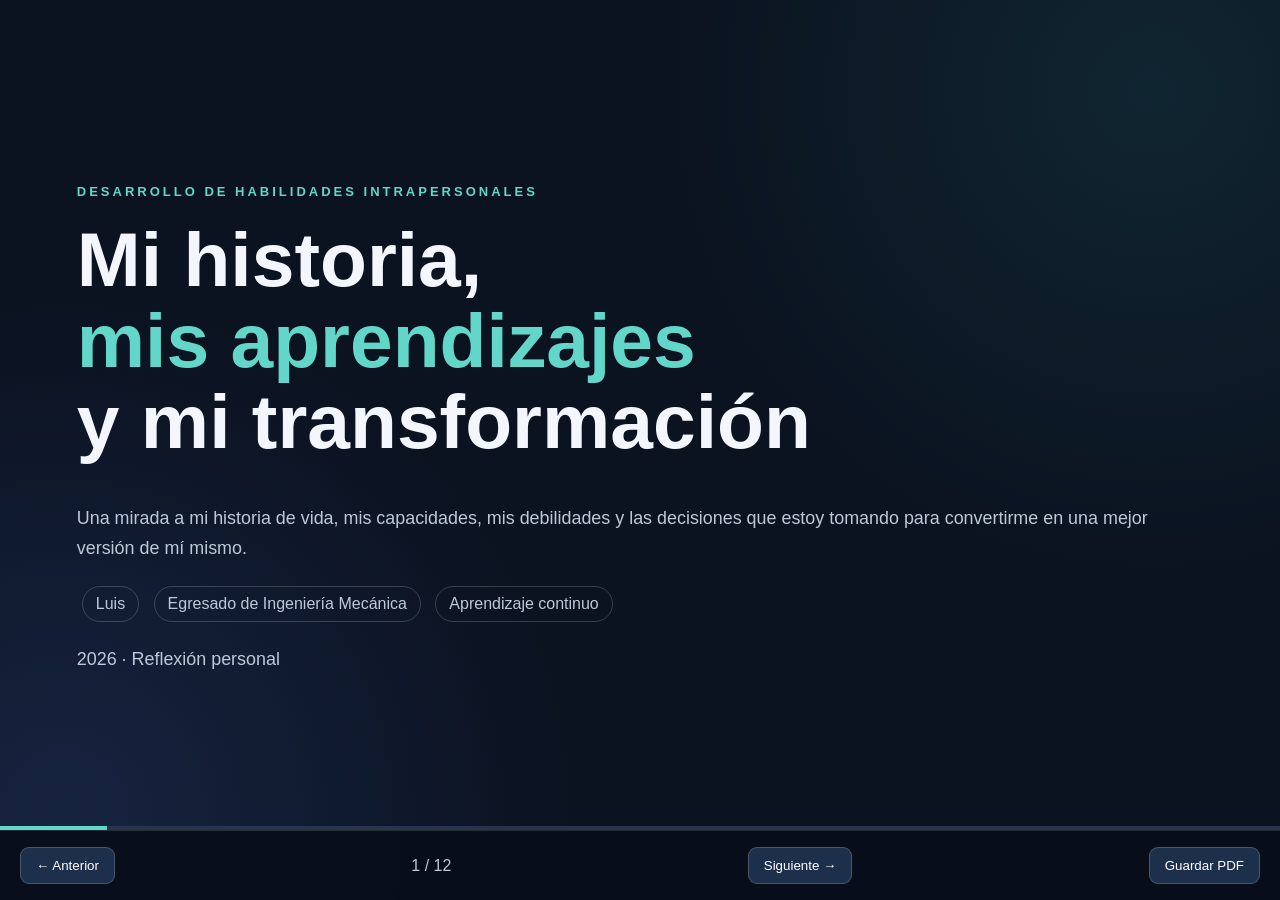
<file: MoodWise_Project-main/Nuevo Documento de texto.html>
<!DOCTYPE html>
<html lang="es">
<head>
<meta charset="UTF-8">
<meta name="viewport" content="width=device-width,initial-scale=1">
<title>Mi historia y desarrollo profesional</title>
<style>
:root{
--bg:#0b1220;--panel:#17263d;--text:#f3f6fc;
--muted:#bdc9d9;--accent:#62d6c8;--blue:#8ca9ff;
}
*{box-sizing:border-box}
body{margin:0;background:var(--bg);color:var(--text);
font-family:Segoe UI,Arial,sans-serif;overflow:hidden}
.slide{
display:none;height:100vh;width:100%;padding:6vw;
padding-bottom:100px;overflow-y:auto;
background:radial-gradient(circle at 90% 10%,#17434a66,transparent 35%),
radial-gradient(circle at 5% 90%,#283e7066,transparent 35%),var(--bg)
}
.slide.active{display:flex;flex-direction:column;justify-content:center;
animation:fade .3s ease}
@keyframes fade{from{opacity:.3;transform:translateY(8px)}
to{opacity:1;transform:none}}
.kicker{color:var(--accent);font-weight:bold;letter-spacing:3px;
font-size:13px;margin-bottom:20px}
h1{font-size:clamp(40px,6vw,78px);line-height:1.05;margin:0 0 25px}
h2{font-size:clamp(30px,4vw,50px);margin:0 0 22px}
h3{color:var(--accent);margin-top:0}
p{color:var(--muted);font-size:clamp(16px,1.4vw,19px);line-height:1.65}
.accent{color:var(--accent)}
.grid{display:grid;grid-template-columns:repeat(2,1fr);
gap:16px;margin-top:15px;max-width:1150px}
.grid.three{grid-template-columns:repeat(3,1fr)}
.card{background:linear-gradient(145deg,#17263d,#20334e);
border:1px solid #ffffff20;border-radius:17px;padding:21px}
.card p{font-size:15px;margin-bottom:0}
ul{color:var(--muted);line-height:1.7;padding-left:22px}
li{margin-bottom:4px}
.quote{border-left:4px solid var(--accent);padding:12px 20px;
background:#62d6c815;border-radius:0 12px 12px 0;margin:20px 0}
.quote p{color:white;font-size:21px;margin:0}
.tag{display:inline-block;border:1px solid #ffffff30;
padding:8px 13px;border-radius:30px;margin:5px;color:var(--muted)}
.foda{display:grid;grid-template-columns:1fr 1fr;gap:13px;max-width:1150px}
.foda .card{min-height:150px}
.footer{position:fixed;bottom:0;left:0;right:0;height:70px;
display:flex;align-items:center;justify-content:space-between;
padding:0 20px;background:#080e19ee;border-top:1px solid #ffffff20}
button{background:#1d304b;color:white;border:1px solid #ffffff30;
padding:10px 15px;border-radius:9px;cursor:pointer}
button:hover{border-color:var(--accent)}
#counter{color:var(--muted)}
.progress{position:fixed;bottom:70px;height:4px;width:100%;background:#26354b}
#bar{height:100%;background:var(--accent);width:0;transition:.3s}
@media(max-width:700px){
.slide{padding:25px 20px 100px;justify-content:flex-start}
.grid,.grid.three,.foda{grid-template-columns:1fr}
.footer{padding:0 6px}
}
@media print{
body{overflow:visible}
.slide{display:flex!important;position:relative;height:auto;min-height:100vh;
page-break-after:always;background:white;color:#111}
.slide p,.slide li{color:#333}
.card{background:#f0f3f7}
.quote p{color:#111}
.footer,.progress{display:none}
}
</style>
</head>
<body>

<!-- 1. PORTADA -->
<section class="slide active">
<div class="kicker">DESARROLLO DE HABILIDADES INTRAPERSONALES</div>
<h1>Mi historia,<br><span class="accent">mis aprendizajes</span><br>y mi transformación</h1>
<p>Una mirada a mi historia de vida, mis capacidades, mis debilidades y las decisiones que estoy tomando para convertirme en una mejor versión de mí mismo.</p>
<div>
<span class="tag">Luis</span>
<span class="tag">Egresado de Ingeniería Mecánica</span>
<span class="tag">Aprendizaje continuo</span>
</div>
<p>2026 · Reflexión personal</p>
</section>

<!-- 2. QUIEN SOY -->
<section class="slide">
<div class="kicker">01 · AUTOCONOCIMIENTO</div>
<h2>¿Quién soy?</h2>
<p>Soy Luis, egresado de Ingeniería Mecánica. Me gusta la tecnología, la ciencia y aprender sobre diferentes temas. Me considero una persona inteligente, analítica y curiosa. A veces puedo llegar a obsesionarme con determinados temas cuando despiertan mi interés.</p>
<div class="grid three">
<div class="card">
<h3>Mi personalidad</h3>
<p>Soy introvertido, tímido y de pocas palabras. Prefiero observar y analizar antes de intervenir.</p>
</div>
<div class="card">
<h3>Mis capacidades</h3>
<p>Tengo facilidad para aprender rápidamente, comprender conceptos y buscar soluciones a problemas.</p>
</div>
<div class="card">
<h3>Mis valores</h3>
<p>Me considero empático, especialmente con los animales. También procuro actuar de manera práctica y responsable.</p>
</div>
</div>
<div class="quote"><p>Quiero utilizar este curso para conocerme mejor y construir una mejor versión de mí mismo.</p></div>
</section>

<!-- 3. HISTORIA -->
<section class="slide">
<div class="kicker">02 · MI HISTORIA DE VIDA</div>
<h2>Mis primeros años</h2>
<p>Nací y crecí en un pueblo joven que recién comenzaba a desarrollarse. Mi familia tenía recursos económicos limitados y, cuando era pequeño, nuestra zona todavía carecía de servicios básicos como electricidad, agua y pistas asfaltadas. Con el tiempo, estos servicios fueron llegando progresivamente.</p>
<div class="grid">
<div class="card">
<h3>Mi infancia</h3>
<p>Estudié en colegios locales relativamente cercanos a mi casa. Siempre iba caminando. Desde pequeño aprendí a leer más rápido que mis compañeros y mis profesores identificaron mi facilidad para el razonamiento matemático.</p>
</div>
<div class="card">
<h3>Mi adolescencia</h3>
<p>Disfruté mi etapa escolar, pero descubrí una dificultad: cuando las cosas resultan demasiado fáciles, uno puede acostumbrarse a no esforzarse. No desarrollé los hábitos de estudio que posteriormente necesitaría.</p>
</div>
</div>
<div class="quote"><p>Aprendí que tener facilidad para aprender no significa que siempre esté preparado para enfrentar cualquier desafío.</p></div>
</section>

<!-- 4. SUPERACION -->
<section class="slide">
<div class="kicker">03 · SUPERACIÓN PERSONAL</div>
<h2>Los retos también forman nuestro carácter</h2>
<p>Al terminar el colegio descubrí que mi preparación no era suficiente para ingresar a una universidad pública. Fue una experiencia que me hizo comprender las consecuencias de no haber desarrollado hábitos de estudio.</p>
<div class="grid three">
<div class="card">
<h3>El primer reto</h3>
<p>Reconocer que necesitaba mejorar mi preparación académica y dedicar más esfuerzo.</p>
</div>
<div class="card">
<h3>La decisión</h3>
<p>Estudié durante un año en una academia para fortalecer mis conocimientos.</p>
</div>
<div class="card">
<h3>El resultado</h3>
<p>Logré ingresar a Ingeniería Mecánica en la Universidad Nacional de San Agustín, una oportunidad importante considerando las posibilidades económicas de mi familia.</p>
</div>
</div>
<div class="quote"><p>Esta experiencia me enseñó que la capacidad necesita disciplina para convertirse en resultados.</p></div>
</section>

<!-- 5. EXPERIENCIAS PERSONALES -->
<section class="slide">
<div class="kicker">04 · EXPERIENCIAS QUE ME DEFINEN</div>
<h2>Más allá de los estudios</h2>
<div class="grid three">
<div class="card">
<h3>Empatía</h3>
<p>Rescato gatos de la calle y procuro ayudarlos. En ocasiones, esta decisión ha afectado mis finanzas personales, pero considero importante actuar con empatía hacia los animales.</p>
</div>
<div class="card">
<h3>Emprendimiento</h3>
<p>Abrí un pequeño negocio junto a mi padre. Esta experiencia me permitió conocer otras responsabilidades y la importancia de trabajar para sacar adelante un proyecto.</p>
</div>
<div class="card">
<h3>Desarrollo profesional</h3>
<p>Conseguí un trabajo relacionado con mi carrera poco después de egresar. Esto me permitió aplicar conocimientos de Ingeniería en situaciones reales.</p>
</div>
</div>
<p>Estas experiencias muestran que mi desarrollo no se ha limitado al ámbito académico. También he aprendido mediante el trabajo, la familia, las decisiones personales y las responsabilidades que he asumido.</p>
</section>

<!-- 6. COMO SOY PROFESIONAL -->
<section class="slide">
<div class="kicker">05 · MI ROL COMO PROFESIONAL</div>
<h2>Cómo mi historia influye en mi trabajo</h2>
<p>Mi infancia y adolescencia contribuyeron a formar una personalidad que busca soluciones y no se rinde fácilmente ante los problemas. Soy analítico y puedo concentrarme intensamente cuando algo me interesa.</p>
<div class="grid">
<div class="card">
<h3>Lo que he desarrollado</h3>
<ul>
<li>Capacidad para analizar problemas.</li>
<li>Iniciativa para encontrar soluciones.</li>
<li>Organización en mis actividades laborales.</li>
<li>Perseverancia y orientación a resultados.</li>
</ul>
</div>
<div class="card">
<h3>Lo que debo reconocer</h3>
<ul>
<li>Mi facilidad para aprender me llevó a subestimar el esfuerzo necesario.</li>
<li>Confiaba demasiado en mi memoria.</li>
<li>Mi individualismo dificultaba el trabajo en equipo.</li>
<li>La procrastinación reducía mi rendimiento.</li>
</ul>
</div>
</div>
<div class="quote"><p>Hoy soy más organizado y responsable que durante mi etapa universitaria. El trabajo me ha obligado a convertir mis capacidades en resultados concretos.</p></div>
</section>

<!-- 7. FORTALEZAS Y DEBILIDADES -->
<section class="slide">
<div class="kicker">06 · REFLEXIÓN Y MATRIZ FODA</div>
<h2>Conocer mis fortalezas y debilidades</h2>
<div class="foda">
<div class="card">
<h3>FORTALEZAS</h3>
<ul>
<li>Inteligencia y razonamiento analítico.</li>
<li>Aprendizaje rápido.</li>
<li>Obstinación para alcanzar resultados.</li>
<li>Organización y proactividad actuales.</li>
</ul>
<p><b>Justificación:</b> me permiten comprender problemas, adaptarme a situaciones nuevas y encontrar soluciones con autonomía.</p>
</div>
<div class="card">
<h3>OPORTUNIDADES</h3>
<ul>
<li>Experiencia laboral relacionada con mi carrera.</li>
<li>Acceso a tecnología y recursos de aprendizaje.</li>
<li>Posibilidad de seguir estudiando.</li>
<li>Desarrollo de herramientas informáticas para organizar mis actividades.</li>
</ul>
</div>
<div class="card">
<h3>DEBILIDADES</h3>
<ul>
<li>Procrastinación.</li>
<li>Falta de puntualidad en algunas ocasiones.</li>
<li>Individualismo y dificultad para pedir ayuda.</li>
<li>Desorden y falta de registros.</li>
</ul>
<p><b>Justificación:</b> reducen mi potencial y afectan mi rendimiento y la coordinación con las personas de mi entorno.</p>
</div>
<div class="card">
<h3>AMENAZAS</h3>
<ul>
<li>No conseguir empleo o perder estabilidad laboral.</li>
<li>No terminar la nueva carrera que estoy cursando.</li>
<li>Dificultades económicas en la empresa donde trabajo.</li>
<li>Falta de tiempo para cumplir mis diferentes responsabilidades.</li>
</ul>
</div>
</div>
</section>

<!-- 8. POR QUE MEJORAR -->
<section class="slide">
<div class="kicker">07 · MIS ASPECTOS POR MEJORAR</div>
<h2>Mi mayor obstáculo: confiar demasiado en el tiempo</h2>
<p>Uno de mis principales defectos es pensar que siempre tengo tiempo y que puedo realizar cualquier actividad rápidamente. Esta forma de pensar me lleva a postergar tareas, retrasar entregas y no avanzar todo lo que podría.</p>
<div class="grid">
<div class="card">
<h3>Responsabilidad y puntualidad</h3>
<p>Necesito dejar de depender de la presión de las fechas límite. Postergar actividades reduce mi capacidad de planificación y puede generar consecuencias para otras personas.</p>
</div>
<div class="card">
<h3>Individualismo</h3>
<p>Suelo confiar demasiado en mis propias capacidades y pedir poca ayuda. Esto puede parecer una ventaja, pero debilita el trabajo en equipo y las organizaciones a las que pertenezco.</p>
</div>
<div class="card">
<h3>Desorganización</h3>
<p>Durante mucho tiempo confié en mi memoria y no llevé registros adecuados. Esto perjudicó mi rendimiento académico y dificultó el seguimiento de mis tareas.</p>
</div>
<div class="card">
<h3>¿Por qué cambiar?</h3>
<p>Porque no basta con tener capacidad. Necesito desarrollar hábitos que me permitan aprovecharla y evitar que mis defectos limiten mis oportunidades.</p>
</div>
</div>
</section>

<!-- 9. OBJETIVO -->
<section class="slide">
<div class="kicker">08 · MI OBJETIVO DE MEJORA</div>
<h2>Convertir la organización en un hábito</h2>
<p class="lead">Mi objetivo es desarrollar un sistema personal de organización y seguimiento de actividades que me permita mejorar mi responsabilidad, puntualidad, constancia y productividad.</p>
<div class="grid">
<div class="card">
<h3>¿Por qué elegí este objetivo?</h3>
<p>Porque la desorganización y la procrastinación son debilidades que afectan directamente mi potencial. Si puedo medir mis avances, identificar mis fallas y corregirlas, podré mejorar mi rendimiento académico, laboral y personal.</p>
</div>
<div class="card">
<h3>¿Qué fortaleza aprovecharé?</h3>
<p>Mi capacidad analítica y mi interés por la tecnología. Puedo utilizar herramientas informáticas para convertir un problema de organización en un proceso que pueda medir y mejorar.</p>
</div>
</div>
<div class="quote"><p>No quiero depender de recordar todo o de trabajar bajo presión. Quiero tener un método que me ayude a cumplir mis objetivos.</p></div>
</section>

<!-- 10. ESTRATEGIA -->
<section class="slide">
<div class="kicker">09 · MI ESTRATEGIA</div>
<h2>La solución que ya estoy poniendo en práctica</h2>
<p>En mi trabajo ya he comenzado a aplicar este cambio. Desarrollé un sistema informático para organizar mis actividades y llevar un control de los procesos que realizo.</p>
<div class="grid three">
<div class="card">
<h3>01. Registrar</h3>
<p>Crear actividades sencillas y registrar mis compromisos en un sistema escrito, en lugar de confiar exclusivamente en mi memoria.</p>
</div>
<div class="card">
<h3>02. Ejecutar</h3>
<p>Establecer prioridades, cumplir las actividades programadas y avanzar progresivamente en mis objetivos.</p>
</div>
<div class="card">
<h3>03. Medir</h3>
<p>Registrar mi cumplimiento y las horas productivas para conocer mi rendimiento real.</p>
</div>
<div class="card">
<h3>04. Identificar</h3>
<p>Analizar los resultados para reconocer mis puntos débiles y las actividades que estoy postergando.</p>
</div>
<div class="card">
<h3>05. Mejorar</h3>
<p>Establecer acciones específicas para corregir los problemas identificados y revisar periódicamente mis avances.</p>
</div>
<div class="card">
<h3>06. Replicar</h3>
<p>Trasladar el mismo método que utilizo en el trabajo a mis estudios y mi vida personal.</p>
</div>
</div>
</section>

<!-- 11. RESULTADOS Y REFLEXION -->
<section class="slide">
<div class="kicker">10 · TRANSFORMACIÓN</div>
<h2>De trabajar como venga a trabajar con un sistema</h2>
<p>La experiencia de desarrollar mi propio sistema informático me ha permitido comprobar que la organización puede cambiar la manera en que realizo mis actividades.</p>
<div class="grid">
<div class="card">
<h3>Antes</h3>
<ul>
<li>Confiaba en mi memoria.</li>
<li>Postergaba actividades.</li>
<li>Trabajaba sin un seguimiento claro.</li>
<li>Dependía demasiado de mi capacidad para resolver las cosas rápidamente.</li>
</ul>
</div>
<div class="card">
<h3>Ahora</h3>
<ul>
<li>Registro y organizo mis actividades.</li>
<li>Tengo la información disponible.</li>
<li>Realizo seguimiento de mis pendientes.</li>
<li>Entrego mis actividades laborales a tiempo.</li>
</ul>
</div>
</div>
<div class="quote"><p>Mi intención es aplicar este mismo proceso a toda mi vida: organizar, ejecutar, medir, identificar problemas y mejorar.</p></div>
</section>

<!-- 12. FINAL -->
<section class="slide">
<div class="kicker">11 · REFLEXIÓN FINAL</div>
<h2>Mi potencial no tiene que quedarse en una posibilidad</h2>
<p>Al mirar mi historia, comprendo que muchas de mis características actuales tienen relación con las experiencias que he vivido. Mi infancia despertó mi capacidad de análisis, mi formación universitaria me dio conocimientos y mis experiencias laborales me enseñaron la importancia de la organización y la responsabilidad.</p>
<p>También he comprendido que mis principales limitaciones no son la falta de inteligencia o capacidad, sino determinados hábitos que necesito corregir.</p>
<p>Este curso ha sido importante porque me permitió analizarme, reconocer mis fortalezas y aceptar mis debilidades. Conocerme mejor me da herramientas para tomar decisiones y construir cambios reales.</p>
<div class="quote">
<p>Mi objetivo ya no es solamente aprender rápido. Es aprender a organizarme, trabajar mejor con los demás y llevar cada una de mis capacidades hasta su verdadero potencial.</p>
</div>
<h3>Gracias por su atención.</h3>
</section>

<div class="progress"><div id="bar"></div></div>
<footer class="footer">
<button onclick="change(-1)">← Anterior</button>
<span id="counter">1 / 12</span>
<button onclick="change(1)">Siguiente →</button>
<button onclick="window.print()">Guardar PDF</button>
</footer>

<script>
const slides=document.querySelectorAll('.slide');
let current=0;

function show(n){
current=Math.max(0,Math.min(n,slides.length-1));
slides.forEach((s,i)=>s.classList.toggle('active',i===current));
document.getElementById('counter').textContent=
(current+1)+' / '+slides.length;
document.getElementById('bar').style.width=
((current+1)/slides.length*100)+'%';
}
function change(n){show(current+n)}

document.addEventListener('keydown',e=>{
if(e.key==='ArrowRight'||e.key===' '){
e.preventDefault();change(1);
}
if(e.key==='ArrowLeft')change(-1);
if(e.key==='Home')show(0);
if(e.key==='End')show(slides.length-1);
});

show(0);
</script>
</body>
</html>
</file>
